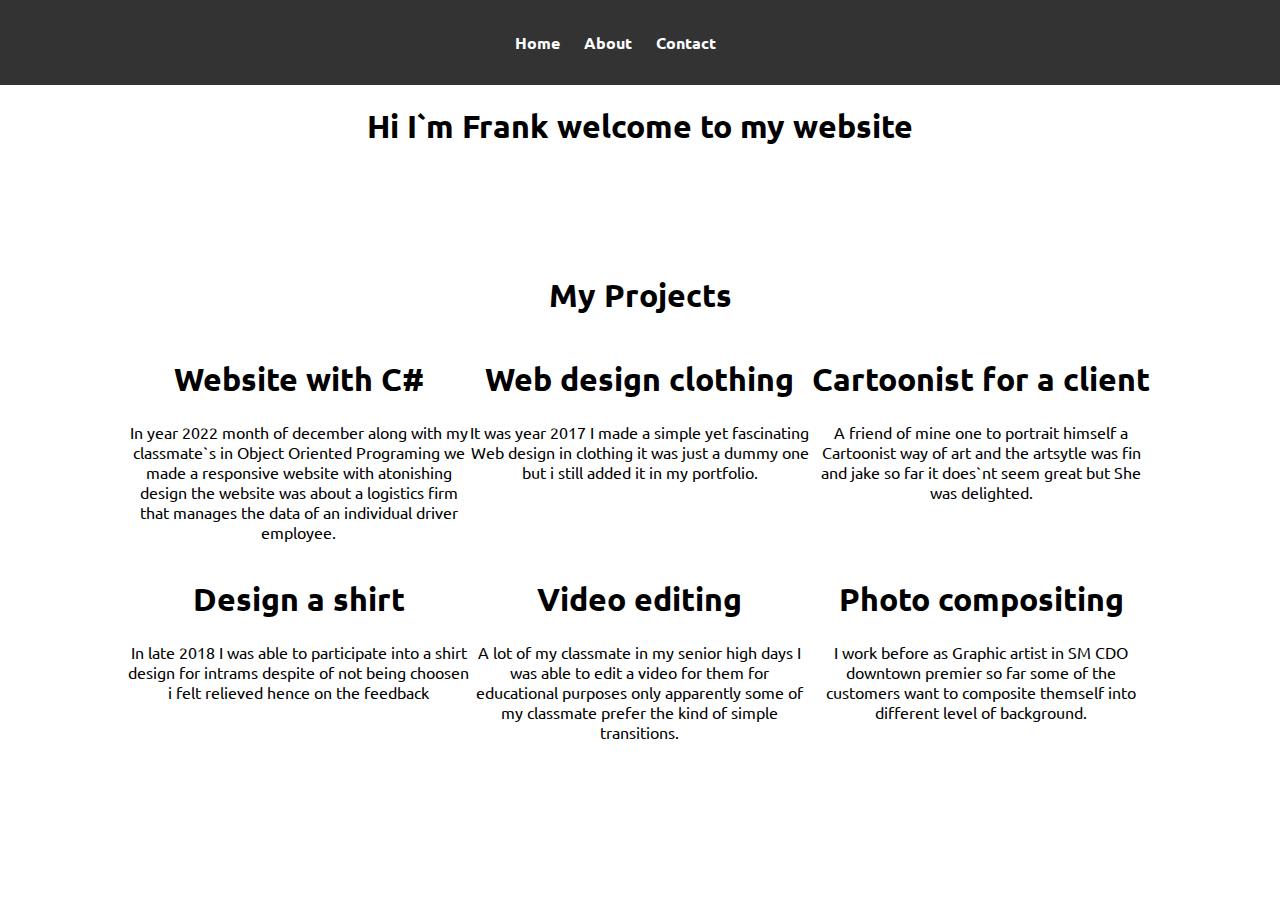
<file: frank/index.html>
<!DOCTYPE html>
<html lang="en">
  <head>
    <meta charset="UTF-8" />
    <meta name="viewport" content="width=device-width, initial-scale=1.0" />
    <link rel="preconnect" href="https://fonts.googleapis.com">
<link rel="preconnect" href="https://fonts.gstatic.com" crossorigin>
<link href="https://fonts.googleapis.com/css2?family=Montserrat:wght@200;300;700&family=Raleway:wght@300&family=Ubuntu:wght@300&display=swap" rel="stylesheet">
    <link rel="stylesheet" href="style/style.css" />  
    <title>Home</title>
  </head>
  <body>
    <header>
      <nav>
        <ul>
          <li><a href="index.html">Home</a></li>
          <li><a href="about.html">About</a></li>
          <li><a href="contact.html">Contact</a></li>
        </ul>
      </nav>
    </header>
    <div>
        <div>
           <h1>Hi I`m Frank welcome to my website</h1> 
        </div>

    <div class=" margin-adjust">
        <h1>My Projects</h1>
     <div class="row">
        <div class="column pading-adjust">
           <h1>Website with C#</h1>
           <p>In year 2022 month of december along 
            with my classmate`s in Object Oriented Programing
            we made a responsive website with atonishing design
            the website was about a logistics firm that manages
            the data of an individual driver employee.
           </p>
        </div>
        <div class="column pading-adjust">
            <h1>Web design clothing</h1>
           <p>It was year 2017 I made a simple yet fascinating
            Web design in clothing it was just a dummy one but i still
            added it in my portfolio.
           </p>
        </div>
        <div class="column pading-adjust">
            <h1>Cartoonist for a client</h1>
           <p>A friend of mine one to portrait himself 
            a Cartoonist way of art and the artsytle was 
            fin and jake so far it does`nt seem great but 
            She was delighted.
           </p>
        </div>
      </div>
      <div class="row">
        <div class="column">
            <h1>Design a shirt</h1>
           <p>In late 2018 I was able to participate into 
            a shirt design for intrams despite of not being choosen 
            i felt relieved hence on the feedback
           </p>
        </div>
        <div class="column">
            <h1>Video editing</h1>
           <p>A lot of my classmate in my senior high days 
            I was able to edit a video for them for educational 
            purposes only apparently some of my classmate prefer the kind
            of simple transitions.
           </p>
        </div>
        <div class="column">
           <h1>Photo compositing</h1>
           <p>I work before as Graphic artist in 
            SM CDO downtown premier so far some of the customers
            want to composite themself into different level of
            background.
           </p>
        </div>
      </div>
     </div>
    </div>
  </body>
</html>
</file>
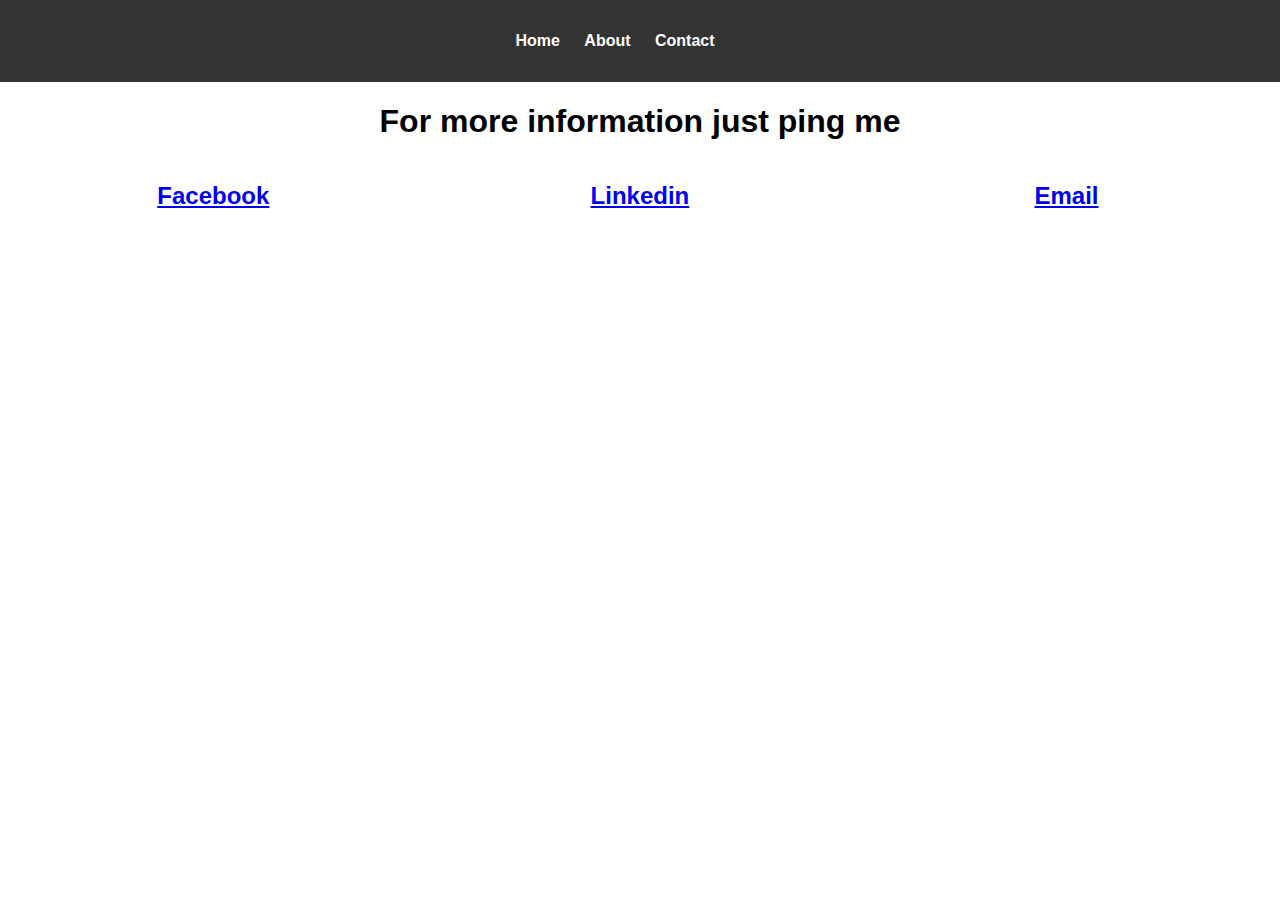
<file: frank/contact.html>
<!DOCTYPE html>
<html lang="en">
  <head>
    <meta charset="UTF-8" />
    <meta name="viewport" content="width=device-width, initial-scale=1.0" />
    <link rel="stylesheet" href="style/style.css" />
    <title>Contact Us</title>
  </head>
  <body>
    <header>
      <nav>
        <ul>
          <li><a href="index.html">Home</a></li>
          <li><a href="about.html">About</a></li>
          <li><a href="contact.html">Contact</a></li>
        </ul>
      </nav>
    </header>
    <div class="row">
    <h1>For more information just ping me</h1>
    <div class="column"><a href="wwww.facebook.com"><h2>Facebook</h2></a></div>
    <div class="column"><a href="www.linkedin.com"><h2>Linkedin</h2></a></div>
    <div class="column"><a href="www.Google.com"><h2>Email</h2></a></div>
    
  </div>
    
    <script src="https://cdn.jsdelivr.net/npm/bootstrap@5.3.1/dist/js/bootstrap.bundle.min.js" integrity="sha384-HwwvtgBNo3bZJJLYd8oVXjrBZt8cqVSpeBNS5n7C8IVInixGAoxmnlMuBnhbgrkm" crossorigin="anonymous"></script>
  </body>
</html>
</file>
<file: frank/style/style.css>
/* Add your CSS styles here */
body {
    font-family: 'Ubuntu', sans-serif, Arial, Helvetica, sans-serif;
    margin: 0;
    padding: 0;
    text-align: center;
  }
  
  header {
    background-color: #333;
    color: #fff;
    text-align: center;
    padding: 1em 0;
    padding-right: 30px;
  }
  
  nav ul {
    list-style: none;
    padding: 0;
  }
  
  nav ul li {
    display: inline;
    margin-right: 20px;
  }
  
  nav a {
    text-decoration: none;
    color: #fff;
    font-weight: bold;
  }
  
  nav a:hover {
    color: #ff0000;
  }

  /* added css */

  .padding-top{
     padding-top: 40px;
  }

  /* top | left and right | bottom */
  .margin-adjust{
    margin: 10% 10%;
       
  }

  .avatar{
    margin-top: 50px;
    border-radius: 50%;
    width: 200px;
    height: 200px;
  }

  .avatar-text{
    text-align: left;
  }

 
  .column {
    float: left;
    width: 33.33%;
  }
  
  /* Clear floats after the columns */
  .row:after {
    content: "";
    display: table;
    clear: both;
  }

  /* Responsive layout - when the screen is less than 600px wide, make the three columns stack on top of each other instead of next to each other */
@media screen and (max-width: 600px) {
  .column {
    width: 100%;
  }
}
</file>
